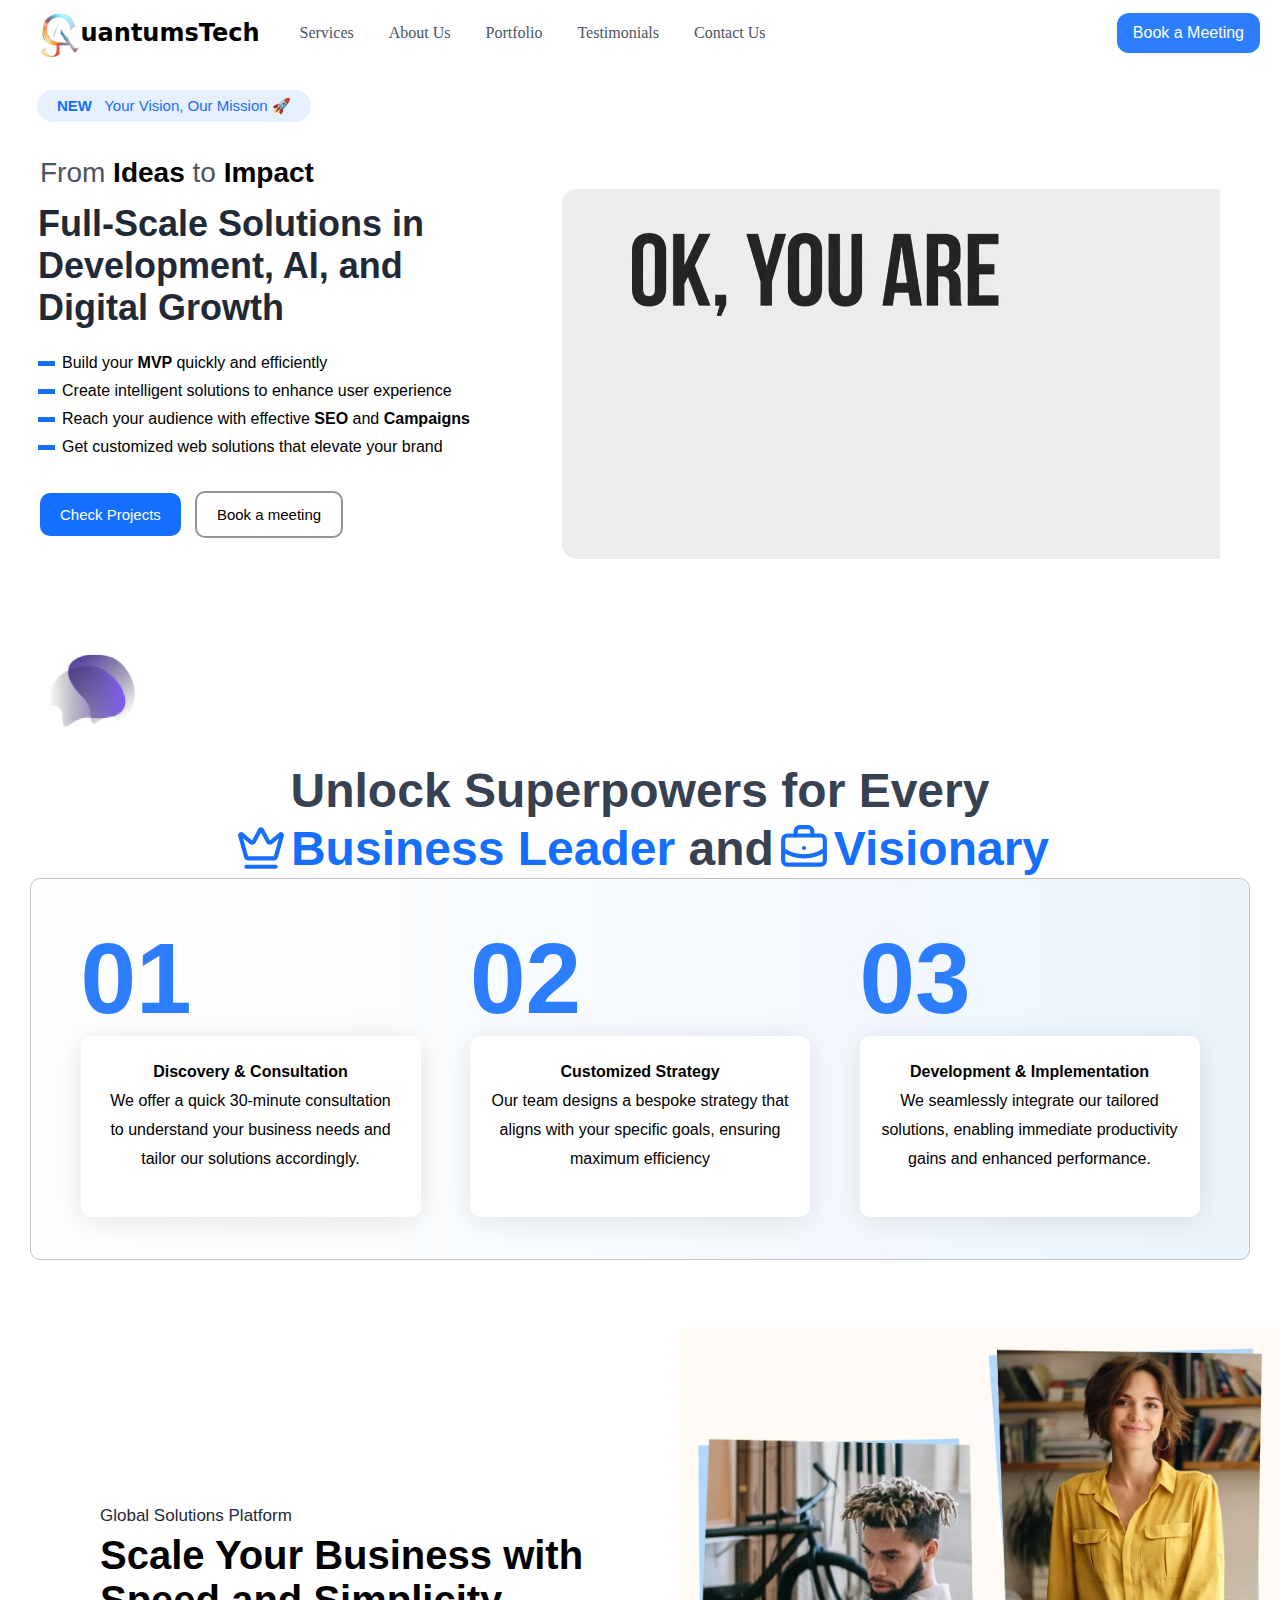
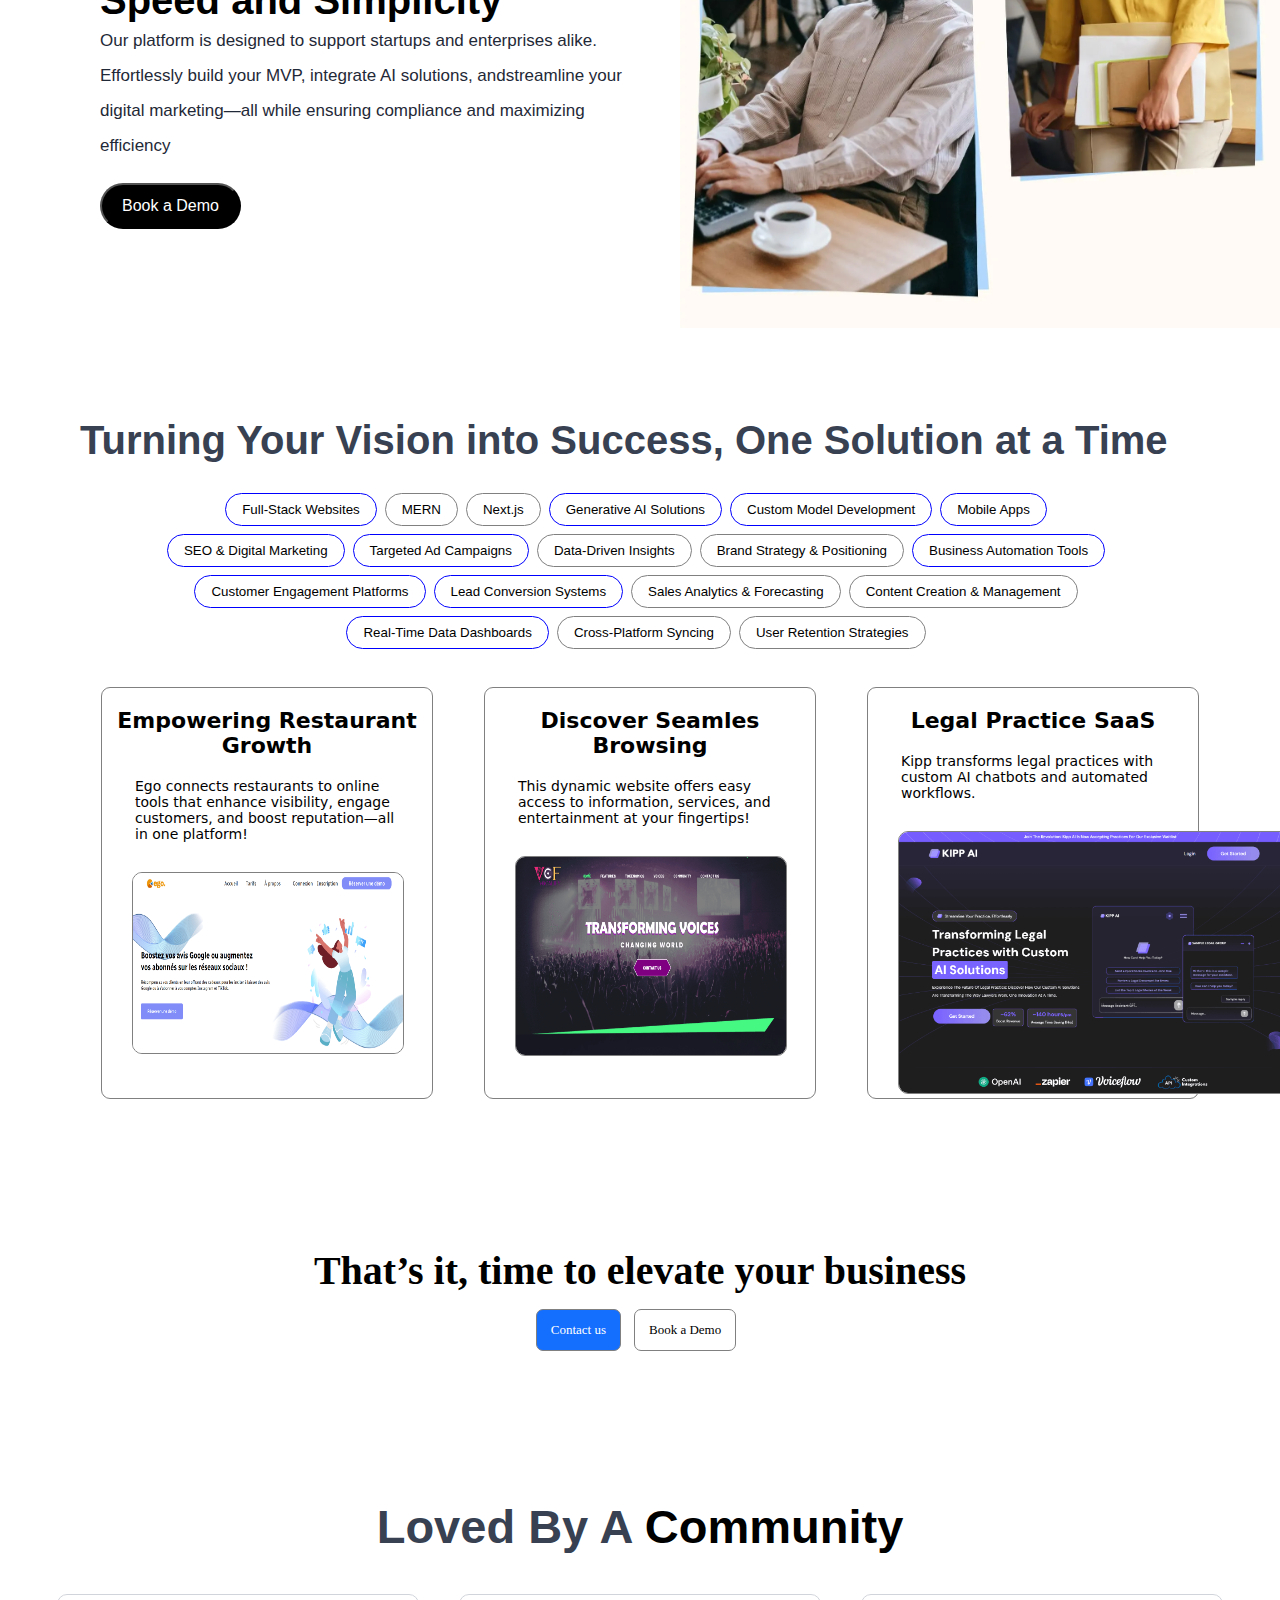
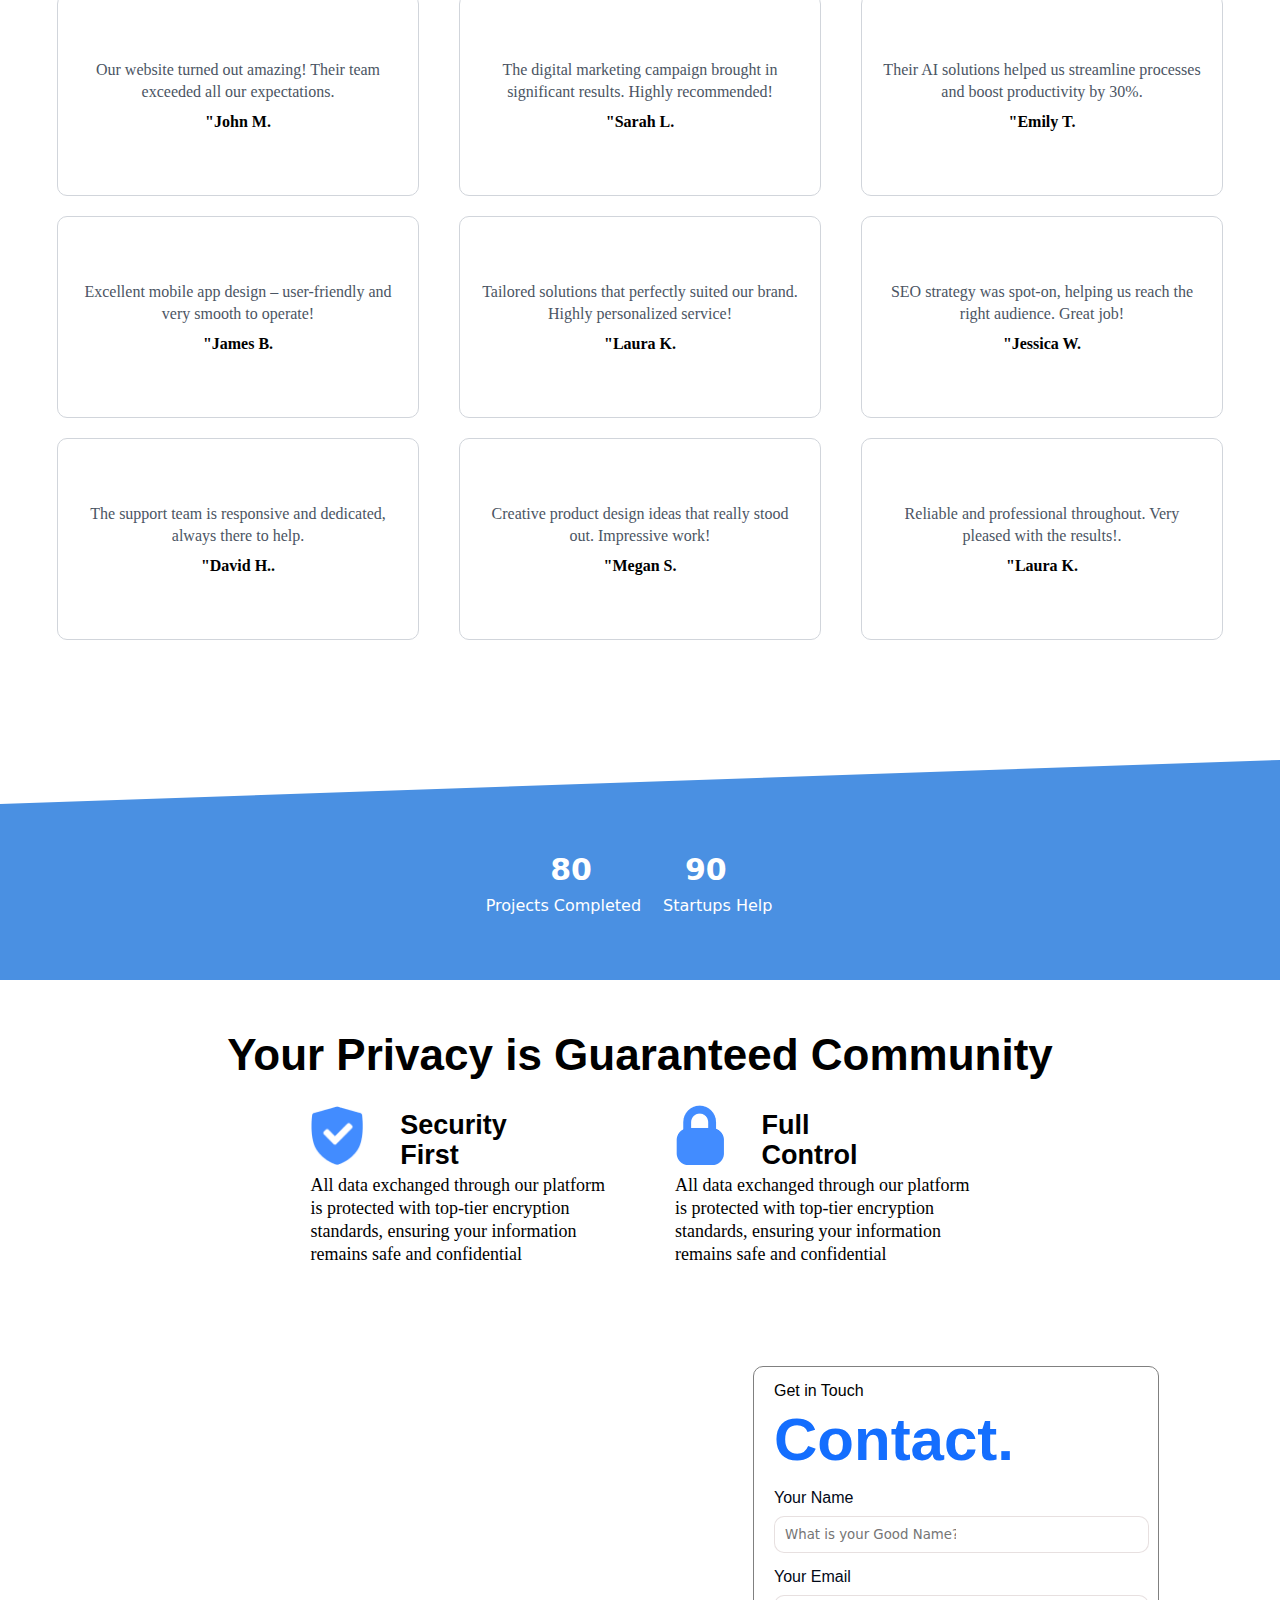
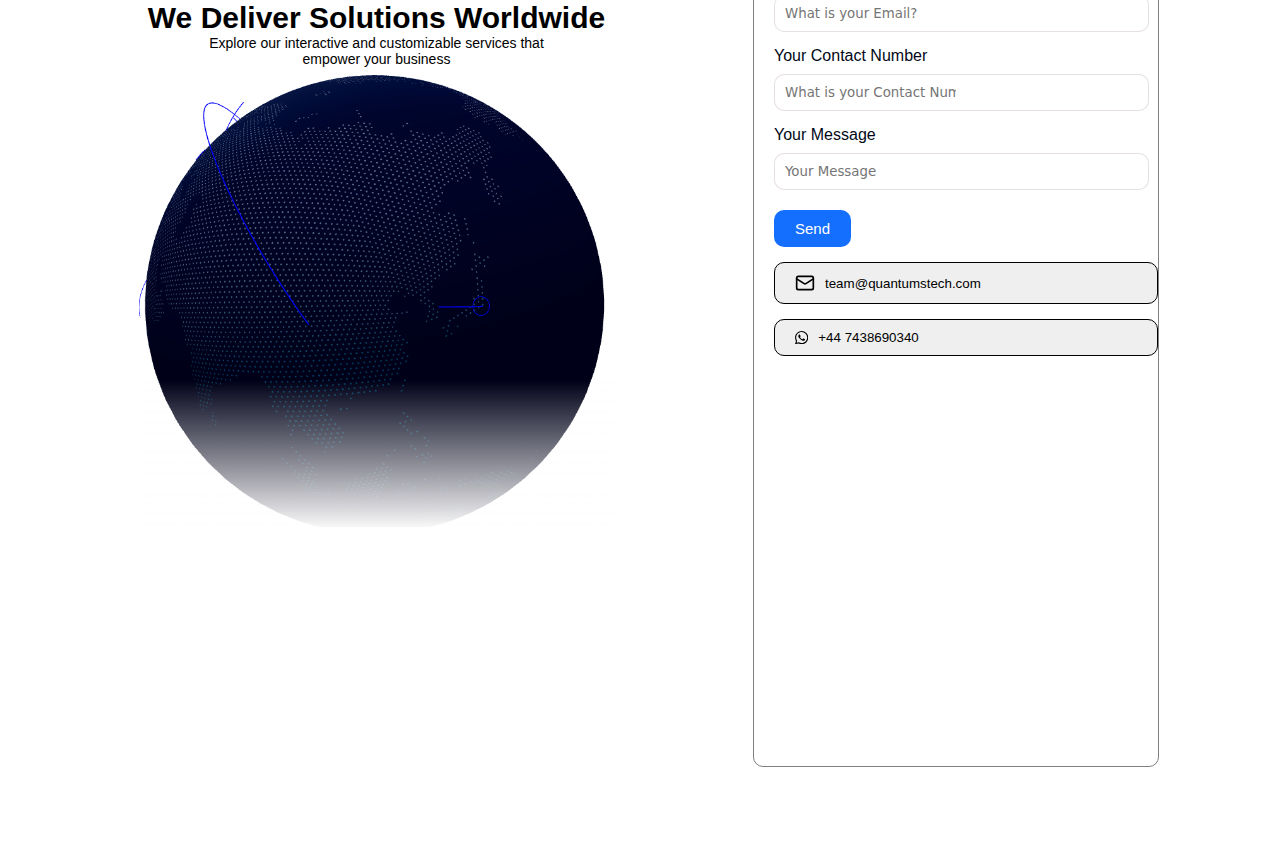
<file: index.html>
<!DOCTYPE html>
<html lang="en">

<head>
  <meta charset="UTF-8">
  <meta name="viewport" content="width=device-width, initial-scale=1.0">
  <title>Quantum stack</title>
  <link rel="stylesheet" href="https://cdnjs.cloudflare.com/ajax/libs/font-awesome/6.7.2/css/all.min.css"
    integrity="sha512-Evv84Mr4kqVGRNSgIGL/F/aIDqQb7xQ2vcrdIwxfjThSH8CSR7PBEakCr51Ck+w+/U6swU2Im1vVX0SVk9ABhg=="
    crossorigin="anonymous" referrerpolicy="no-referrer" />
  <link rel="stylesheet" href="quantum.css">
</head>

<body>
  <navbar>
    <div class="main-navbar">
      <div class="main-left">
        <div class="navleft">
          <img class="imgquantum" src="image.png" />
          <span class="quantumword">uantumsTech</span>
        </div>

        <div class="navleft2">
          <p>Services</p>
          <p>About Us</p>
          <p>Portfolio</p>
          <p>Testimonials</p>
          <p>Contact Us</p>
        </div>
      </div>
      

      <div class="navright">
        <button>Book a Meeting</button>
      </div>
    </div>
  </navbar>

  <div class="mission">
    <button><span class="NEW">NEW </span> Your Vision, Our Mission 🚀 </button>
  </div>
  <div class="body">
    <div class="idea">
      <p> From <span>Ideas</span> to <span>Impact</span></p>
    </div>
    <div class="body-parent">
      <div class="left-main">
        <div class="full-scale">
          <p>Full-Scale Solutions in <br> Development, AI, and
            <br>Digital Growth
          </p>
        </div>

        <div class="detail">
          <div class="parent1 parent">
            <div class="box"></div>
            <p>Build your <b>MVP </b>quickly and efficiently</p>
          </div>
          <div class="parent2 parent">
            <div class="box"></div>
            <p>Create intelligent solutions to enhance user experience</p>
          </div>
          <div class="parent3 parent">
            <div class="box"></div>
            <p>Reach your audience with effective <b>SEO</b> and <B>Campaigns</B></p>
          </div>
          <div class="parent4 parent">
            <div class="box"></div>
            <p>Get customized web solutions that elevate your brand</p>
          </div>
        </div>

        <div class="checkprojects">
          <button class="check"> Check Projects</button>
          <button class="book">Book a meeting</button>
        </div>
      </div>
      <div class="right-main">
        <div class="video">
          <video class="vido" width="100%" autoplay loop muted>
            <source src="Digital+Marketing+Services+-+Promo+Video+(online-video-cutter.com).mp4" type="video/mp4">
          </video>
        </div>


      </div>
    </div>
    <img class="im" src="brai.png" alt="pix">


    <div class="mainn">

      <div class="unlock">
        <p>Unlock Superpowers for Every</p>
      </div>
      <div class="svg">
        <svg xmlns="http://www.w3.org/2000/svg" width="50" height="50" viewBox="0 0 24 24" fill="none"
          stroke="currentColor" stroke-width="2" stroke-linecap="round" stroke-linejoin="round"
          class="lucide lucide-crown inline text-[100px] mr-0">
          <path
            d="M11.562 3.266a.5.5 0 0 1 .876 0L15.39 8.87a1 1 0 0 0 1.516.294L21.183 5.5a.5.5 0 0 1 .798.519l-2.834 10.246a1 1 0 0 1-.956.734H5.81a1 1 0 0 1-.957-.734L2.02 6.02a.5.5 0 0 1 .798-.519l4.276 3.664a1 1 0 0 0 1.516-.294z">
          </path>
          <path d="M5 21h14"></path>
        </svg>
        <p> <span class="business">Business Leader</span> <span class="unloc">and</span></p>

        <svg xmlns="http://www.w3.org/2000/svg" width="50" height="50" viewBox="0 0 24 24" fill="none"
          stroke="currentColor" stroke-width="2" stroke-linecap="round" stroke-linejoin="round"
          class="lucide lucide-briefcase-business text-3xl inline">
          <path d="M12 12h.01"></path>
          <path d="M16 6V4a2 2 0 0 0-2-2h-4a2 2 0 0 0-2 2v2"></path>
          <path d="M22 13a18.15 18.15 0 0 1-20 0"></path>
          <rect width="20" height="14" x="2" y="6" rx="2"></rect>
        </svg>
        <p> <span class="business">Visionary</span></p>


      </div>
    </div>
    <div class="onetwothree">
      <div class="one">
        <h1>01</h1>
        <div class="same">
          <p><b>Discovery & Consultation</b><br>
            We offer a quick 30-minute consultation<br> to understand your business needs and<br> tailor our solutions
            accordingly.</p>
        </div>
      </div>
      <div class="two">
        <h1>02</h1>
        <div class="same">
          <p><b> Customized Strategy </b></br>
            Our team designs a bespoke strategy that aligns with your specific goals, ensuring maximum efficiency</p>
        </div>
      </div>

      <div class="three">
        <h1>03</h1>
        <div class="same">
          <p><b> Development & Implementation</b><br>
            We seamlessly integrate our tailored solutions, enabling immediate productivity gains and enhanced
            performance.
        </div>
        </p>
      </div>
    </div>
    <br>
    <div class="global-dad">
      <div class="global-solutions">
        <p class="global">Global Solutions Platform</p>

        <h3>Scale Your Business with<br> Speed and Simplicity</h3>
        <p class="par">
          Our platform is designed to support startups and enterprises alike. Effortlessly build your MVP, integrate AI
          solutions, andstreamline your digital marketing—all while ensuring compliance and maximizing efficiency</p>
        <button>Book a Demo</button>
      </div>
      <img class=aunty src="aunty.webp" alt="fvcdxz">
    </div>
    <h1 class="turning">Turning Your Vision into Success, One Solution at a Time</h1>
    <div class="buttons">
      <div class="button1">
        <button class="bluee">Full-Stack Websites</button>
        <button>MERN</button>
        <button>Next.js</button>
        <button class="bluee">Generative AI Solutions</button>
        <button class="bluee">Custom Model Development</button>
        <button class="bluee">Mobile Apps</button>
      </div>

      <div class="button2">

        <button class="bluee">SEO & Digital Marketing</button>
        <button class="bluee">Targeted Ad Campaigns</button>
        <button>Data-Driven Insights</button>
        <button>Brand Strategy & Positioning</button>
        <button class="bluee">Business Automation Tools</button>
      </div>
      <div class="button3">
        <button class="bluee">Customer Engagement Platforms
        </button>
        <button class="bluee">Lead Conversion Systems</button>
        <button>Sales Analytics & Forecasting</button>
        <button>Content Creation & Management</button>
      </div>
      <div class="button4">
        <button class="bluee">Real-Time Data Dashboards</button>
        <button>Cross-Platform Syncing</button>
        <button>User Retention Strategies</button>
      </div>
    </div>





    <div class="button-below">
      <div class="div1 boxx boxx1">
        <h3>Empowering Restaurant<br> Growth</h3>
        <p> Ego connects restaurants to online tools
          that enhance visibility, engage customers,
          and boost reputation—all in one platform!</p>
        <img src="egoApp.png" alt="no">

      </div>

      <!-- box2 -->
      <div class="div1 boxx boxx2">
        <h3>Discover Seamles<br> Browsing</h3>
        <p> This dynamic website offers easy access to
          information, services, and entertainment at
          your fingertips!</p>
        <img src="transforming.png" alt="no">

      </div>
      <div class="div1 boxx boxx3">
        <h3>Legal Practice SaaS</h3>
        <p>Kipp transforms legal practices with
          custom AI chatbots and automated
          workflows.</p>
        <img src="kipp.png" alt="no">

      </div>

    </div>
    <div class="that">
      <h1>That’s it, time to elevate your business</h1>
      <div class="div">
        <button class="contact">Contact us</button>
        <button>Book a Demo</button>

      </div>
    </div>
    <div class="love">
      <h1>Loved By A <span>Community</span></h1>
    </div>


    <div class="boox">
      <div class="john j">
        <p>Our website turned out amazing! Their team exceeded all our expectations.</p>
        <b>"John M.</b>
      </div>
      <div class="john j">
        <p>The digital marketing campaign brought in significant results. Highly recommended!</p>
        <b>"Sarah L.</b>
      </div>
      <div class="john j">
        <p>Their AI solutions helped us streamline processes and boost productivity by 30%.</p>
        <b>"Emily T.</b>
      </div>



      <div class="john j">
        <p>Excellent mobile app design – user-friendly and very smooth to operate!</p>
        <b>"James B.</b>
      </div>
      <div class="john j">
        <p>Tailored solutions that perfectly suited our brand. Highly personalized service!</p>
        <b>"Laura K.</b>
      </div>
      <div class="john j">
        <p>SEO strategy was spot-on, helping us reach the right audience. Great job!</p>
        <b>"Jessica W.</b>
      </div>


      <div class="john j">
        <p>The support team is responsive and dedicated, always there to help.</p>
        <b>"David H..</b>
      </div>
      <div class="john j">
        <p>Creative product design ideas that really stood out. Impressive work!</p>
        <b>"Megan S.</b>
      </div>
      <div class="john j">
        <p>Reliable and professional throughout. Very pleased with the results!.</p>
        <b>"Laura K.</b>
      </div>
    </div>
    <div class="dib">
      <div class="blue-portion">
        <h2>80</h2>
        <h2>90</h2>
      </div>
      <div class="blue2">
        <p>Projects Completed</p>
        <p>Startups Help</p>
      </div>
    </div>

    <h1 class="privacy">Your Privacy is Guaranteed Community</h1>

    <div class="lock-parent">
    <div class="secp">
    <div class="security">
      <img src="security.png" alt="nothing">
      <p>Security<br> First</p>
       </div>
      <p>All data exchanged through our platform<br>
        is protected with top-tier encryption<br>
        standards, ensuring your information<br>
        remains safe and confidential</p>
   </div>
   <div class="lock">
    <div class="security">
      <img src="lock.png" alt="nothing">
      <p>Full<br>Control</p>
       </div>
      <p>All data exchanged through our platform<br>
is protected with top-tier encryption<br>
standards, ensuring your information<br>
remains safe and confidential</p>
</div>
</div>

<div class="last-div">
  <div class="last-left">
    <h2>We Deliver Solutions Worldwide</h2>
   <p> Explore our interactive and customizable services that<br> empower your business</p>
   <img src="earth.png" alt="hgvfdc">
  </div>
  <div class="last-right">
    <p>Get in Touch</p>
    <h4>Contact.</h4>
   
<div class="form">
    <form>
      <p>Your Name</p>
      <input class="bottom-fields" type="text" placeholder="What is your Good Name?"/>
      
      </form>

    <form>
       <p>Your Email</p>
      <input class="bottom-fields" type="text" placeholder="What is your Email?"/>
     
      </form>

    <form>
      <p>Your Contact Number</p>
      <input class="bottom-fields" type="text" placeholder="What is your Contact Number?"/>
      
      </form>

    <form>
      <p>Your Message</p>
      <input class="bottom-fields" type="text" placeholder="Your Message"/>
    </form>
    </div>
    <div class="button-div">

<button class="send">Send</button>

<button class="last-button"> <svg xmlns="http://www.w3.org/2000/svg" width="20" height="20" viewBox="0 0 24 24" fill="none" stroke="currentColor" stroke-width="2" stroke-linecap="round" stroke-linejoin="round" class="lucide lucide-mail mr-2"><rect width="20" height="16" x="2" y="4" rx="2"></rect><path d="m22 7-8.97 5.7a1.94 1.94 0 0 1-2.06 0L2 7"></path></svg> team@quantumstech.com </button>
<button class="last-button"><svg stroke="currentColor" fill="currentColor" stroke-width="0" viewBox="0 0 16 16" height="1em" width="1em" xmlns="http://www.w3.org/2000/svg"><path d="M13.601 2.326A7.854 7.854 0 0 0 7.994 0C3.627 0 .068 3.558.064 7.926c0 1.399.366 2.76 1.057 3.965L0 16l4.204-1.102a7.933 7.933 0 0 0 3.79.965h.004c4.368 0 7.926-3.558 7.93-7.93A7.898 7.898 0 0 0 13.6 2.326zM7.994 14.521a6.573 6.573 0 0 1-3.356-.92l-.24-.144-2.494.654.666-2.433-.156-.251a6.56 6.56 0 0 1-1.007-3.505c0-3.626 2.957-6.584 6.591-6.584a6.56 6.56 0 0 1 4.66 1.931 6.557 6.557 0 0 1 1.928 4.66c-.004 3.639-2.961 6.592-6.592 6.592zm3.615-4.934c-.197-.099-1.17-.578-1.353-.646-.182-.065-.315-.099-.445.099-.133.197-.513.646-.627.775-.114.133-.232.148-.43.05-.197-.1-.836-.308-1.592-.985-.59-.525-.985-1.175-1.103-1.372-.114-.198-.011-.304.088-.403.087-.088.197-.232.296-.346.1-.114.133-.198.198-.33.065-.134.034-.248-.015-.347-.05-.099-.445-1.076-.612-1.47-.16-.389-.323-.335-.445-.34-.114-.007-.247-.007-.38-.007a.729.729 0 0 0-.529.247c-.182.198-.691.677-.691 1.654 0 .977.71 1.916.81 2.049.098.133 1.394 2.132 3.383 2.992.47.205.84.326 1.129.418.475.152.904.129 1.246.08.38-.058 1.171-.48 1.338-.943.164-.464.164-.86.114-.943-.049-.084-.182-.133-.38-.232z"></path></svg></path> +44 7438690340 </button>

  </div>

</div>
   

</body>

</html>
</file>
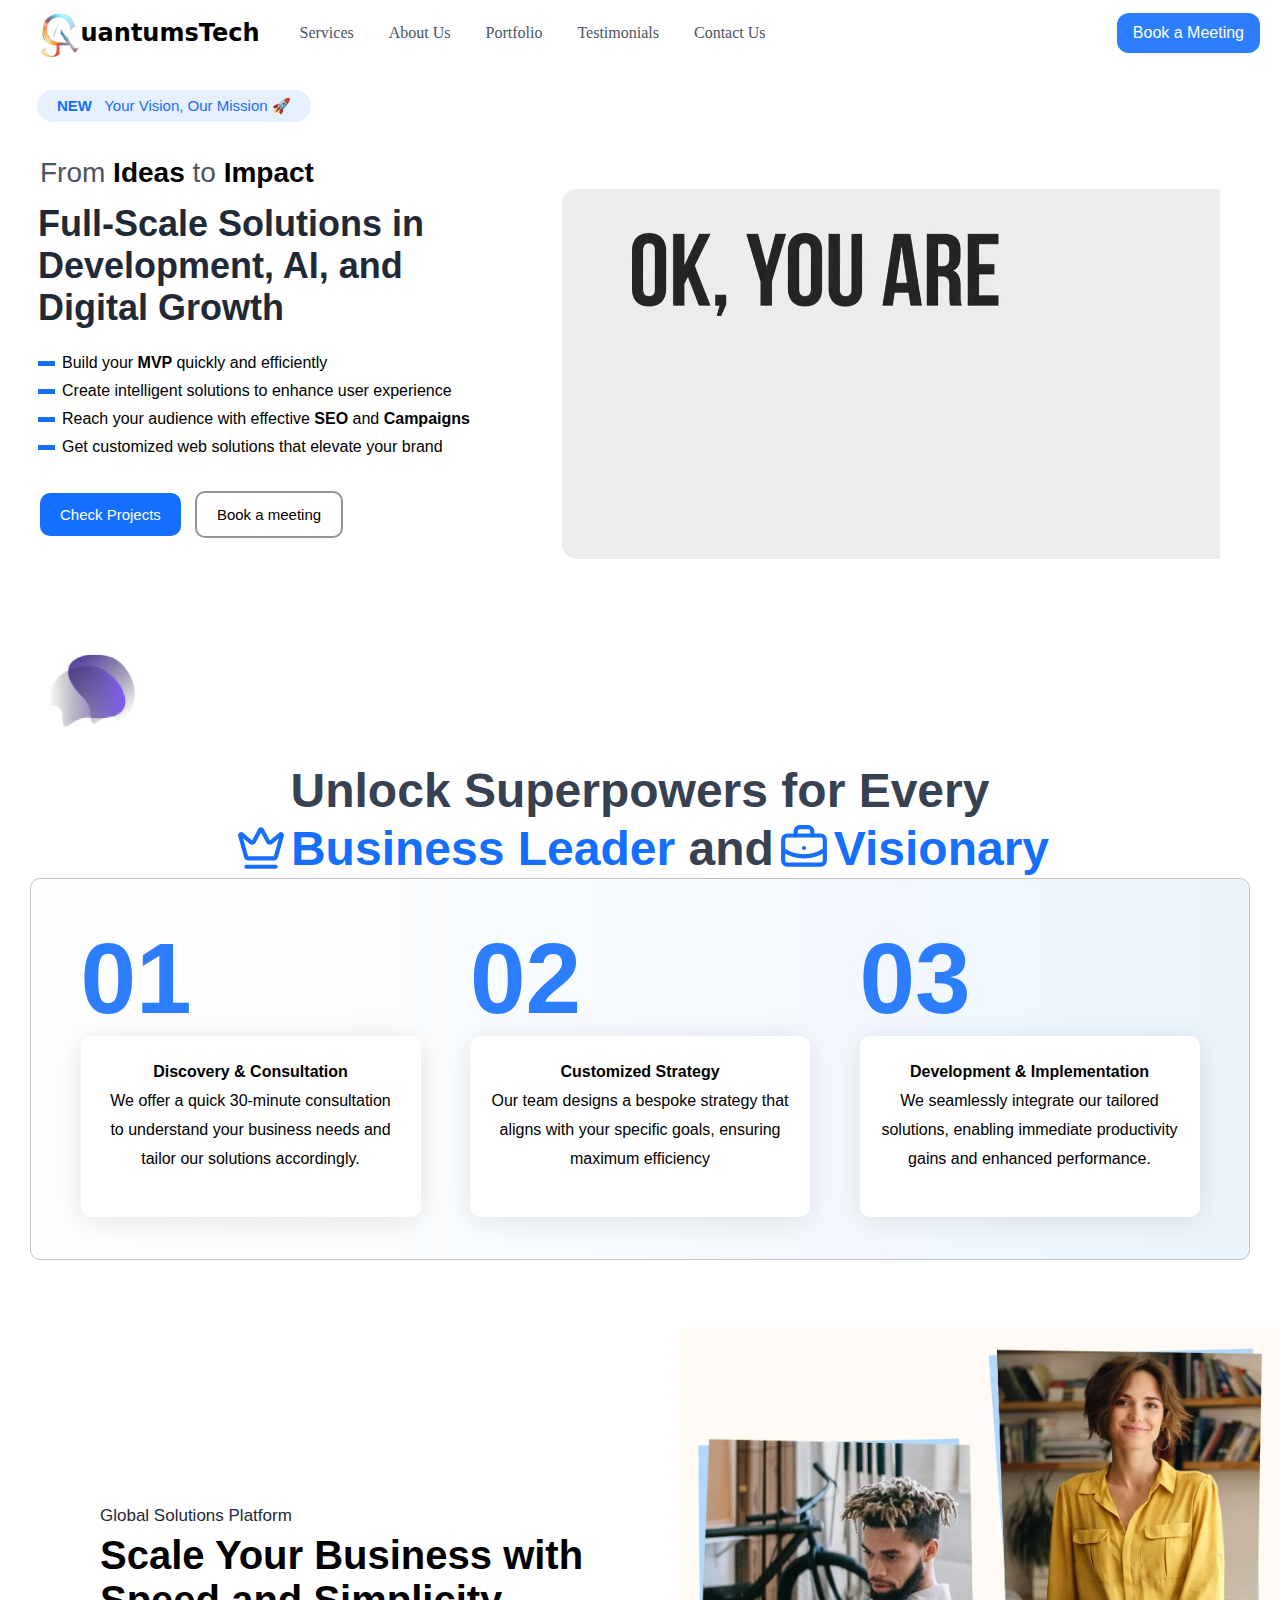
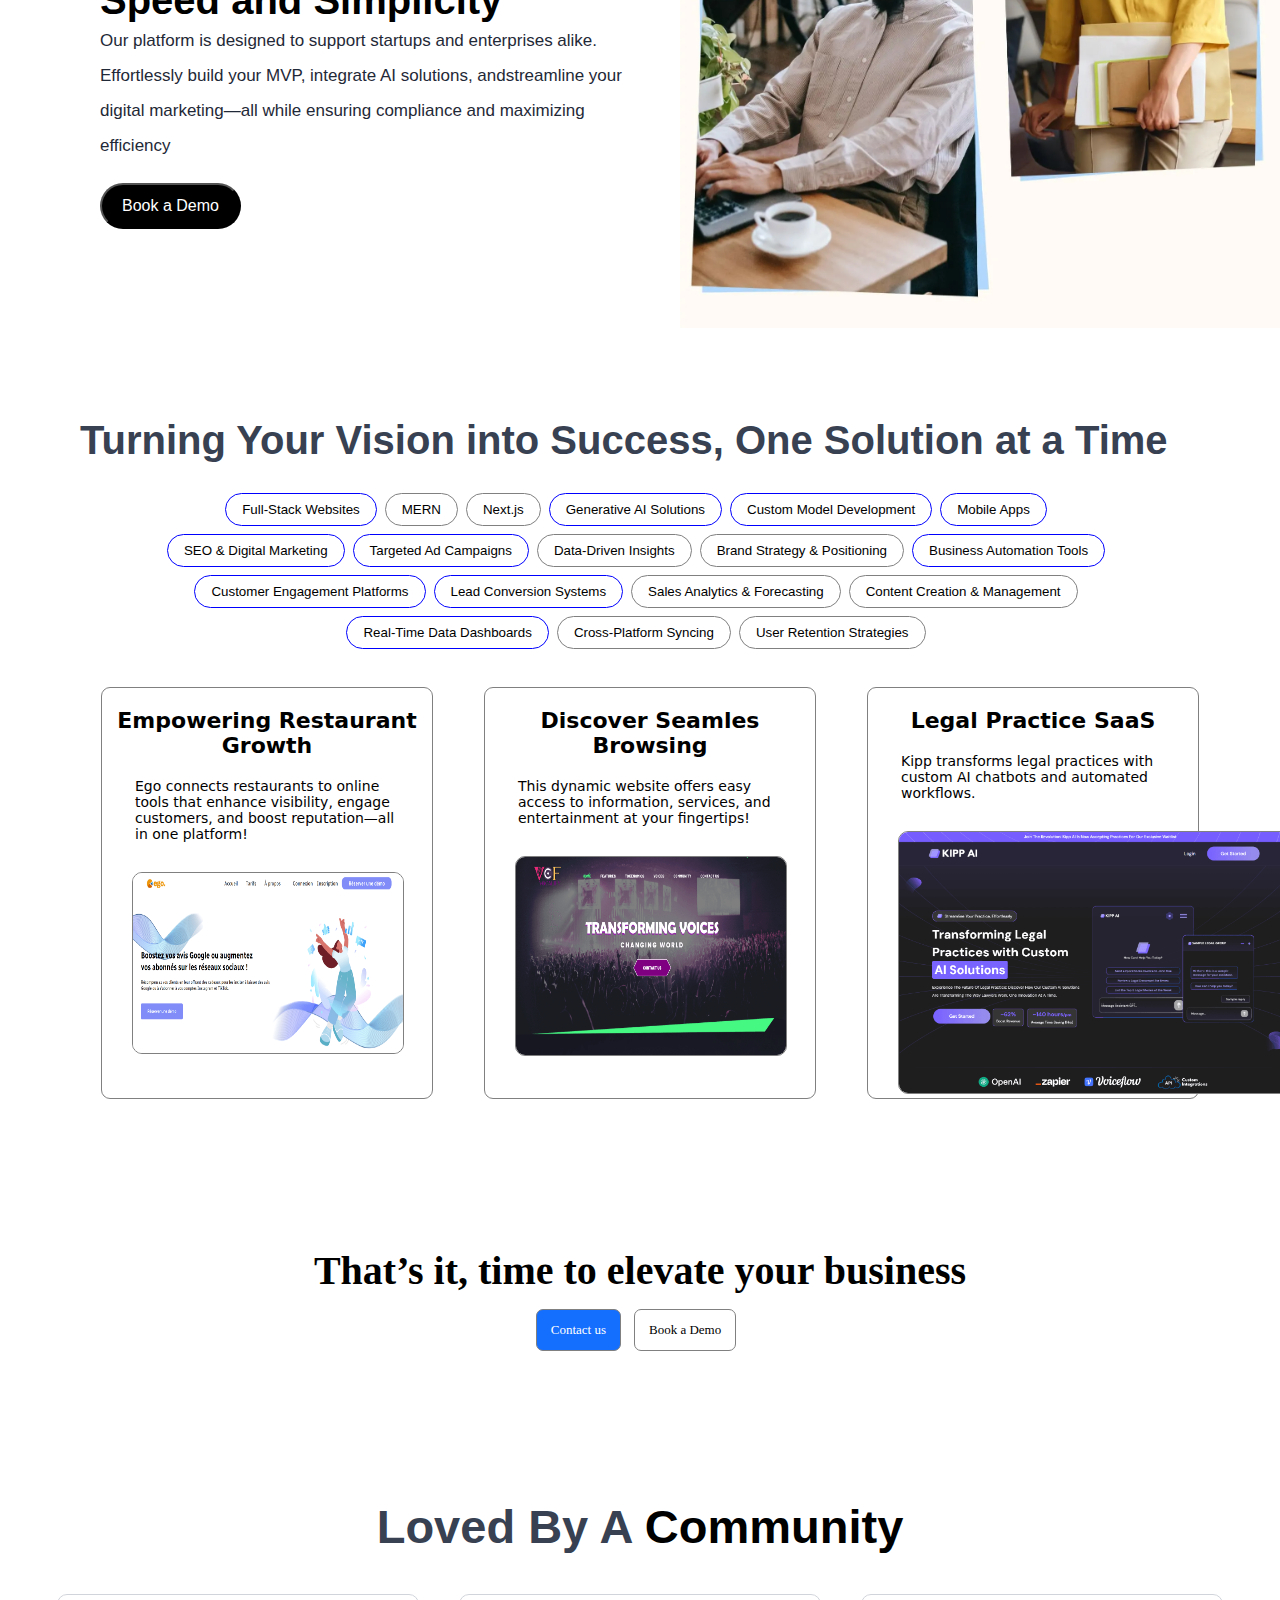
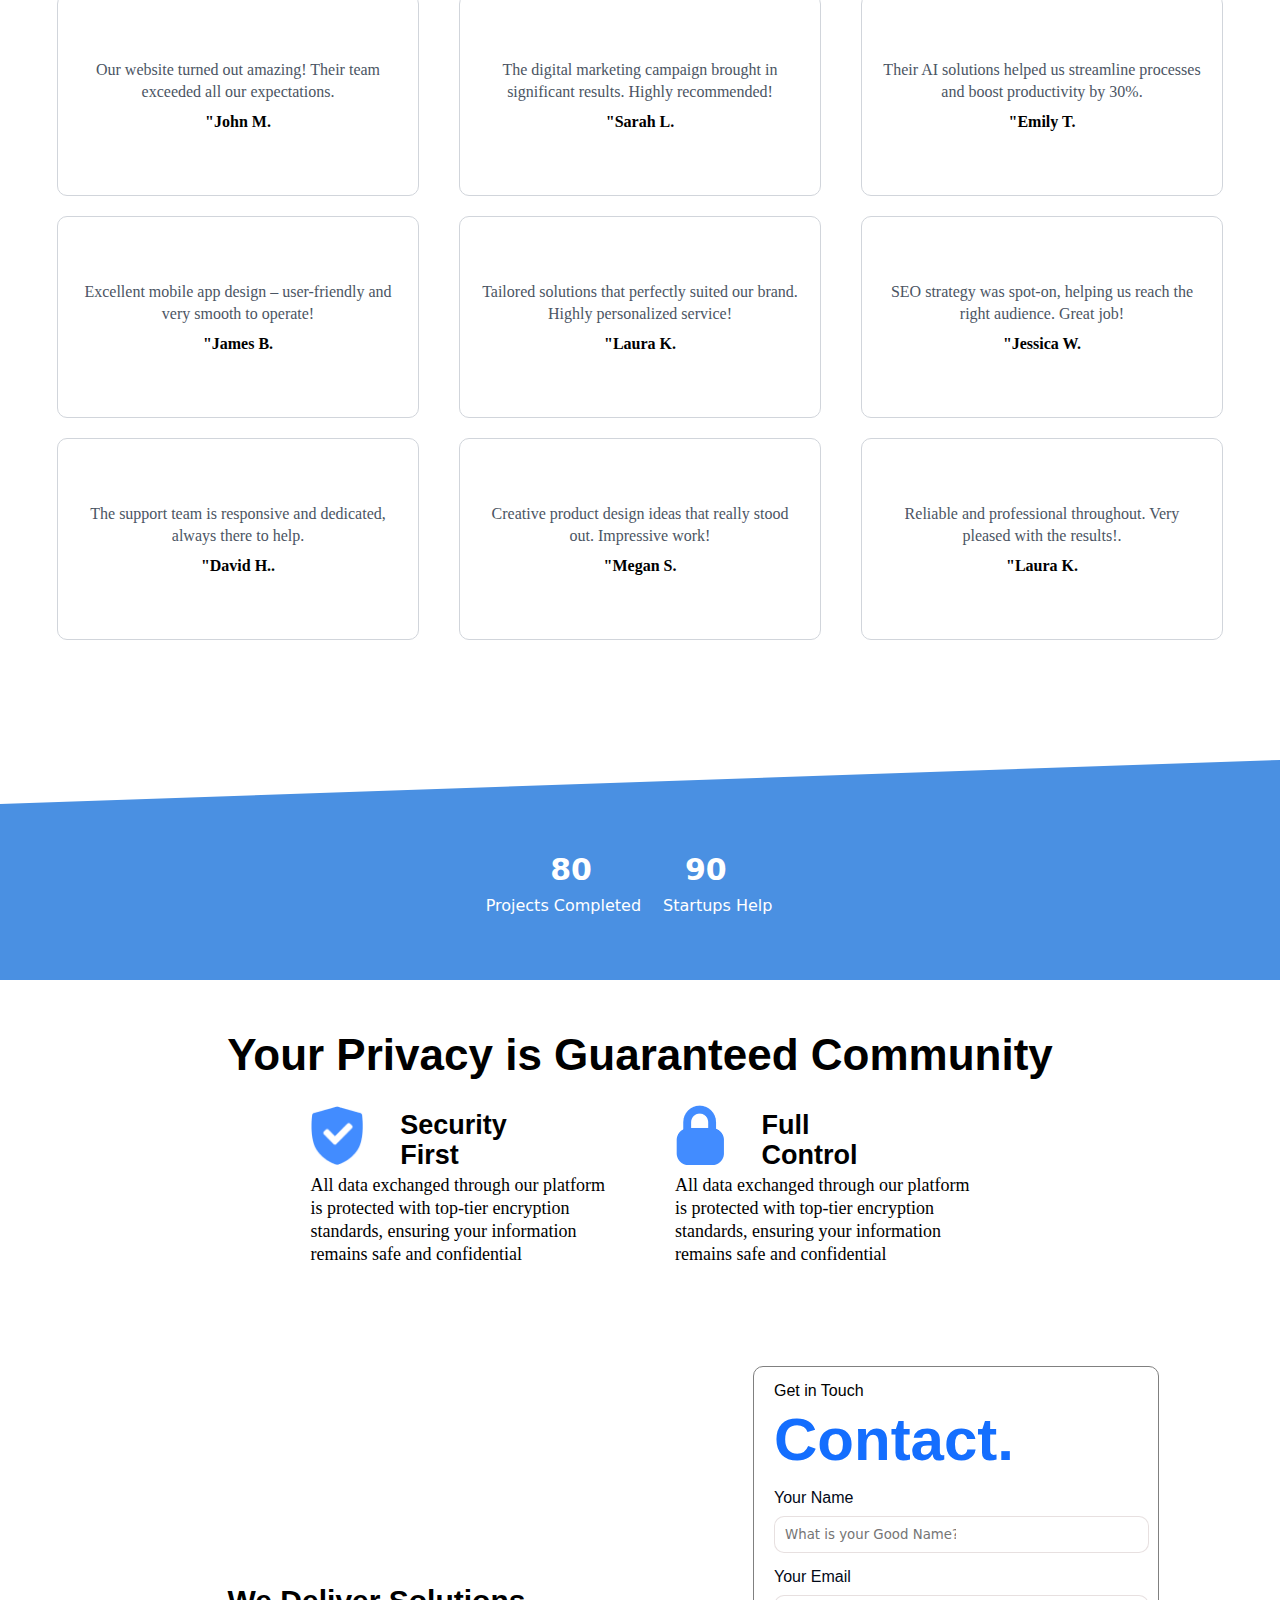
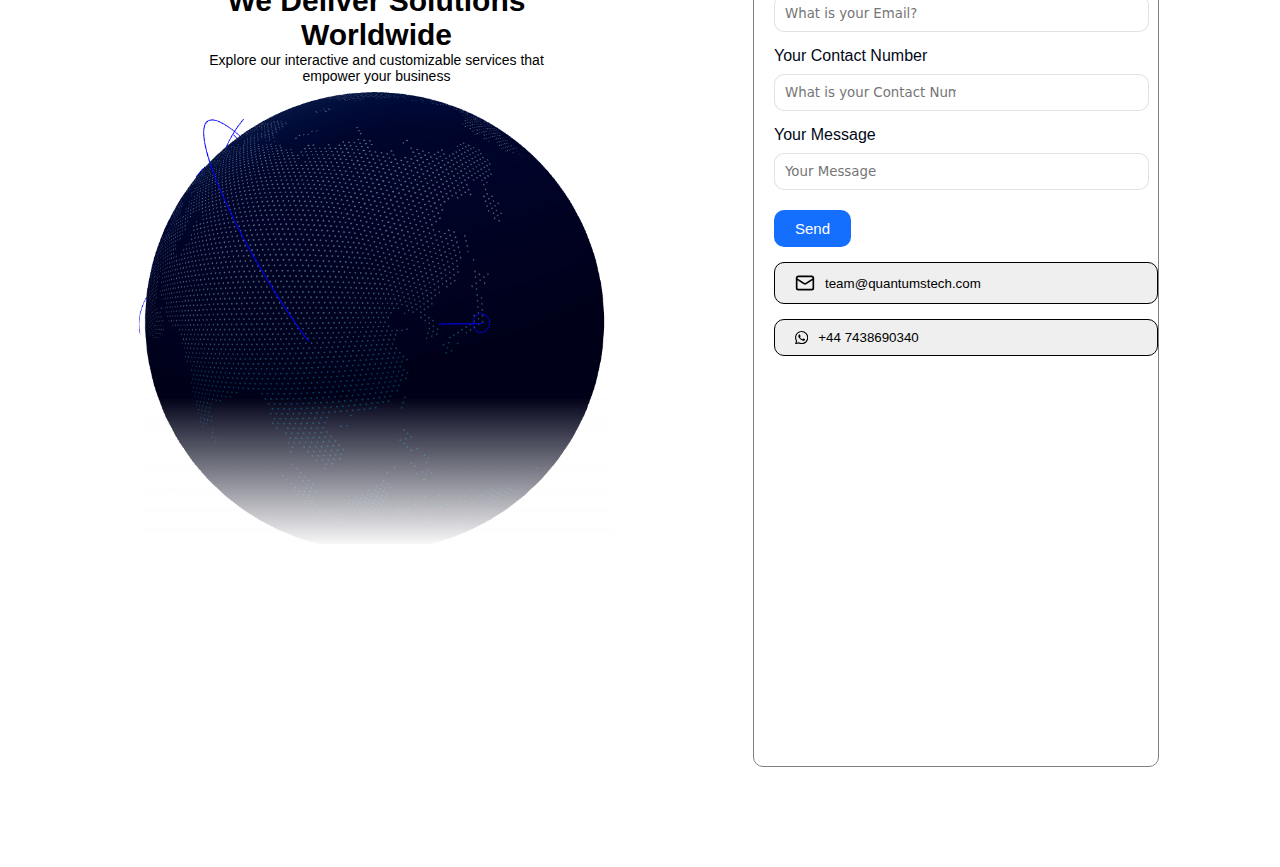
<file: quantum.html>
<!DOCTYPE html>
<html lang="en">

<head>
  <meta charset="UTF-8">
  <meta name="viewport" content="width=device-width, initial-scale=1.0">
  <title>Quantum stack</title>
  <link rel="stylesheet" href="https://cdnjs.cloudflare.com/ajax/libs/font-awesome/6.7.2/css/all.min.css"
    integrity="sha512-Evv84Mr4kqVGRNSgIGL/F/aIDqQb7xQ2vcrdIwxfjThSH8CSR7PBEakCr51Ck+w+/U6swU2Im1vVX0SVk9ABhg=="
    crossorigin="anonymous" referrerpolicy="no-referrer" />
  <link rel="stylesheet" href="quantum.css">
</head>

<body>
  <navbar>
    <div class="main-navbar">
      <div class="main-left">
        <div class="navleft">
          <img class="imgquantum" src="image.png" />
          <span class="quantumword">uantumsTech</span>
        </div>

        <div class="navleft2">
          <p>Services</p>
          <p>About Us</p>
          <p>Portfolio</p>
          <p>Testimonials</p>
          <p>Contact Us</p>
        </div>
      </div>
      

      <div class="navright">
        <button>Book a Meeting</button>
      </div>
    </div>
  </navbar>

  <div class="mission">
    <button><span class="NEW">NEW </span> Your Vision, Our Mission 🚀 </button>
  </div>
  <div class="body">
    <div class="idea">
      <p> From <span>Ideas</span> to <span>Impact</span></p>
    </div>
    <div class="body-parent">
      <div class="left-main">
        <div class="full-scale">
          <p>Full-Scale Solutions in <br> Development, AI, and
            <br>Digital Growth
          </p>
        </div>

        <div class="detail">
          <div class="parent1 parent">
            <div class="box"></div>
            <p>Build your <b>MVP </b>quickly and efficiently</p>
          </div>
          <div class="parent2 parent">
            <div class="box"></div>
            <p>Create intelligent solutions to enhance user experience</p>
          </div>
          <div class="parent3 parent">
            <div class="box"></div>
            <p>Reach your audience with effective <b>SEO</b> and <B>Campaigns</B></p>
          </div>
          <div class="parent4 parent">
            <div class="box"></div>
            <p>Get customized web solutions that elevate your brand</p>
          </div>
        </div>

        <div class="checkprojects">
          <button class="check"> Check Projects</button>
          <button class="book">Book a meeting</button>
        </div>
      </div>
      <div class="right-main">
        <div class="video">
          <video class="vido" width="100%" autoplay loop muted>
            <source src="Digital+Marketing+Services+-+Promo+Video+(online-video-cutter.com).mp4" type="video/mp4">
          </video>
        </div>


      </div>
    </div>
    <img class="im" src="brai.png" alt="pix">


    <div class="mainn">

      <div class="unlock">
        <p>Unlock Superpowers for Every</p>
      </div>
      <div class="svg">
        <svg xmlns="http://www.w3.org/2000/svg" width="50" height="50" viewBox="0 0 24 24" fill="none"
          stroke="currentColor" stroke-width="2" stroke-linecap="round" stroke-linejoin="round"
          class="lucide lucide-crown inline text-[100px] mr-0">
          <path
            d="M11.562 3.266a.5.5 0 0 1 .876 0L15.39 8.87a1 1 0 0 0 1.516.294L21.183 5.5a.5.5 0 0 1 .798.519l-2.834 10.246a1 1 0 0 1-.956.734H5.81a1 1 0 0 1-.957-.734L2.02 6.02a.5.5 0 0 1 .798-.519l4.276 3.664a1 1 0 0 0 1.516-.294z">
          </path>
          <path d="M5 21h14"></path>
        </svg>
        <p> <span class="business">Business Leader</span> <span class="unloc">and</span></p>

        <svg xmlns="http://www.w3.org/2000/svg" width="50" height="50" viewBox="0 0 24 24" fill="none"
          stroke="currentColor" stroke-width="2" stroke-linecap="round" stroke-linejoin="round"
          class="lucide lucide-briefcase-business text-3xl inline">
          <path d="M12 12h.01"></path>
          <path d="M16 6V4a2 2 0 0 0-2-2h-4a2 2 0 0 0-2 2v2"></path>
          <path d="M22 13a18.15 18.15 0 0 1-20 0"></path>
          <rect width="20" height="14" x="2" y="6" rx="2"></rect>
        </svg>
        <p> <span class="business">Visionary</span></p>


      </div>
    </div>
    <div class="onetwothree">
      <div class="one">
        <h1>01</h1>
        <div class="same">
          <p><b>Discovery & Consultation</b><br>
            We offer a quick 30-minute consultation<br> to understand your business needs and<br> tailor our solutions
            accordingly.</p>
        </div>
      </div>
      <div class="two">
        <h1>02</h1>
        <div class="same">
          <p><b> Customized Strategy </b></br>
            Our team designs a bespoke strategy that aligns with your specific goals, ensuring maximum efficiency</p>
        </div>
      </div>

      <div class="three">
        <h1>03</h1>
        <div class="same">
          <p><b> Development & Implementation</b><br>
            We seamlessly integrate our tailored solutions, enabling immediate productivity gains and enhanced
            performance.
        </div>
        </p>
      </div>
    </div>
    <br>
    <div class="global-dad">
      <div class="global-solutions">
        <p class="global">Global Solutions Platform</p>

        <h3>Scale Your Business with<br> Speed and Simplicity</h3>
        <p class="par">
          Our platform is designed to support startups and enterprises alike. Effortlessly build your MVP, integrate AI
          solutions, andstreamline your digital marketing—all while ensuring compliance and maximizing efficiency</p>
        <button>Book a Demo</button>
      </div>
      <img class=aunty src="aunty.webp" alt="fvcdxz">
    </div>
    <h1 class="turning">Turning Your Vision into Success, One Solution at a Time</h1>
    <div class="buttons">
      <div class="button1">
        <button class="bluee">Full-Stack Websites</button>
        <button>MERN</button>
        <button>Next.js</button>
        <button class="bluee">Generative AI Solutions</button>
        <button class="bluee">Custom Model Development</button>
        <button class="bluee">Mobile Apps</button>
      </div>

      <div class="button2">

        <button class="bluee">SEO & Digital Marketing</button>
        <button class="bluee">Targeted Ad Campaigns</button>
        <button>Data-Driven Insights</button>
        <button>Brand Strategy & Positioning</button>
        <button class="bluee">Business Automation Tools</button>
      </div>
      <div class="button3">
        <button class="bluee">Customer Engagement Platforms
        </button>
        <button class="bluee">Lead Conversion Systems</button>
        <button>Sales Analytics & Forecasting</button>
        <button>Content Creation & Management</button>
      </div>
      <div class="button4">
        <button class="bluee">Real-Time Data Dashboards</button>
        <button>Cross-Platform Syncing</button>
        <button>User Retention Strategies</button>
      </div>
    </div>





    <div class="button-below">
      <div class="div1 boxx boxx1">
        <h3>Empowering Restaurant<br> Growth</h3>
        <p> Ego connects restaurants to online tools
          that enhance visibility, engage customers,
          and boost reputation—all in one platform!</p>
        <img src="egoApp.png" alt="no">

      </div>

      <!-- box2 -->
      <div class="div1 boxx boxx2">
        <h3>Discover Seamles<br> Browsing</h3>
        <p> This dynamic website offers easy access to
          information, services, and entertainment at
          your fingertips!</p>
        <img src="transforming.png" alt="no">

      </div>
      <div class="div1 boxx boxx3">
        <h3>Legal Practice SaaS</h3>
        <p>Kipp transforms legal practices with
          custom AI chatbots and automated
          workflows.</p>
        <img src="kipp.png" alt="no">

      </div>

    </div>
    <div class="that">
      <h1>That’s it, time to elevate your business</h1>
      <div class="div">
        <button class="contact">Contact us</button>
        <button>Book a Demo</button>

      </div>
    </div>
    <div class="love">
      <h1>Loved By A <span>Community</span></h1>
    </div>


    <div class="boox">
      <div class="john j">
        <p>Our website turned out amazing! Their team exceeded all our expectations.</p>
        <b>"John M.</b>
      </div>
      <div class="john j">
        <p>The digital marketing campaign brought in significant results. Highly recommended!</p>
        <b>"Sarah L.</b>
      </div>
      <div class="john j">
        <p>Their AI solutions helped us streamline processes and boost productivity by 30%.</p>
        <b>"Emily T.</b>
      </div>



      <div class="john j">
        <p>Excellent mobile app design – user-friendly and very smooth to operate!</p>
        <b>"James B.</b>
      </div>
      <div class="john j">
        <p>Tailored solutions that perfectly suited our brand. Highly personalized service!</p>
        <b>"Laura K.</b>
      </div>
      <div class="john j">
        <p>SEO strategy was spot-on, helping us reach the right audience. Great job!</p>
        <b>"Jessica W.</b>
      </div>


      <div class="john j">
        <p>The support team is responsive and dedicated, always there to help.</p>
        <b>"David H..</b>
      </div>
      <div class="john j">
        <p>Creative product design ideas that really stood out. Impressive work!</p>
        <b>"Megan S.</b>
      </div>
      <div class="john j">
        <p>Reliable and professional throughout. Very pleased with the results!.</p>
        <b>"Laura K.</b>
      </div>
    </div>
    <div class="dib">
      <div class="blue-portion">
        <h2>80</h2>
        <h2>90</h2>
      </div>
      <div class="blue2">
        <p>Projects Completed</p>
        <p>Startups Help</p>
      </div>
    </div>

    <h1 class="privacy">Your Privacy is Guaranteed Community</h1>

    <div class="lock-parent">
    <div class="secp">
    <div class="security">
      <img src="security.png" alt="nothing">
      <p>Security<br> First</p>
       </div>
      <p>All data exchanged through our platform<br>
        is protected with top-tier encryption<br>
        standards, ensuring your information<br>
        remains safe and confidential</p>
   </div>
   <div class="lock">
    <div class="security">
      <img src="lock.png" alt="nothing">
      <p>Full<br>Control</p>
       </div>
      <p>All data exchanged through our platform<br>
is protected with top-tier encryption<br>
standards, ensuring your information<br>
remains safe and confidential</p>
</div>
</div>

<div class="last-div">
  <div class="last-left">
    <h2>We Deliver Solutions<br> Worldwide</h2>
   <p> Explore our interactive and customizable services that<br> empower your business</p>
   <img src="earth.png" alt="hgvfdc">
  </div>
  <div class="last-right">
    <p>Get in Touch</p>
    <h4>Contact.</h4>
   
<div class="form">
    <form>
      <p>Your Name</p>
      <input class="bottom-fields" type="text" placeholder="What is your Good Name?"/>
      
      </form>

    <form>
       <p>Your Email</p>
      <input class="bottom-fields" type="text" placeholder="What is your Email?"/>
     
      </form>

    <form>
      <p>Your Contact Number</p>
      <input class="bottom-fields" type="text" placeholder="What is your Contact Number?"/>
      
      </form>

    <form>
      <p>Your Message</p>
      <input class="bottom-fields" type="text" placeholder="Your Message"/>
    </form>
    </div>
    <div class="button-div">

<button class="send">Send</button>

<button class="last-button"> <svg xmlns="http://www.w3.org/2000/svg" width="20" height="20" viewBox="0 0 24 24" fill="none" stroke="currentColor" stroke-width="2" stroke-linecap="round" stroke-linejoin="round" class="lucide lucide-mail mr-2"><rect width="20" height="16" x="2" y="4" rx="2"></rect><path d="m22 7-8.97 5.7a1.94 1.94 0 0 1-2.06 0L2 7"></path></svg> team@quantumstech.com </button>
<button class="last-button"><svg stroke="currentColor" fill="currentColor" stroke-width="0" viewBox="0 0 16 16" height="1em" width="1em" xmlns="http://www.w3.org/2000/svg"><path d="M13.601 2.326A7.854 7.854 0 0 0 7.994 0C3.627 0 .068 3.558.064 7.926c0 1.399.366 2.76 1.057 3.965L0 16l4.204-1.102a7.933 7.933 0 0 0 3.79.965h.004c4.368 0 7.926-3.558 7.93-7.93A7.898 7.898 0 0 0 13.6 2.326zM7.994 14.521a6.573 6.573 0 0 1-3.356-.92l-.24-.144-2.494.654.666-2.433-.156-.251a6.56 6.56 0 0 1-1.007-3.505c0-3.626 2.957-6.584 6.591-6.584a6.56 6.56 0 0 1 4.66 1.931 6.557 6.557 0 0 1 1.928 4.66c-.004 3.639-2.961 6.592-6.592 6.592zm3.615-4.934c-.197-.099-1.17-.578-1.353-.646-.182-.065-.315-.099-.445.099-.133.197-.513.646-.627.775-.114.133-.232.148-.43.05-.197-.1-.836-.308-1.592-.985-.59-.525-.985-1.175-1.103-1.372-.114-.198-.011-.304.088-.403.087-.088.197-.232.296-.346.1-.114.133-.198.198-.33.065-.134.034-.248-.015-.347-.05-.099-.445-1.076-.612-1.47-.16-.389-.323-.335-.445-.34-.114-.007-.247-.007-.38-.007a.729.729 0 0 0-.529.247c-.182.198-.691.677-.691 1.654 0 .977.71 1.916.81 2.049.098.133 1.394 2.132 3.383 2.992.47.205.84.326 1.129.418.475.152.904.129 1.246.08.38-.058 1.171-.48 1.338-.943.164-.464.164-.86.114-.943-.049-.084-.182-.133-.38-.232z"></path></svg></path> +44 7438690340 </button>

  </div>

</div>
   

</body>

</html>
</file>
<file: quantum.css>
* {
  margin: 0;
  padding: 0;
  border: border-box;
}

.main-navbar {
  width: 100%;
  display: flex;
  flex-direction: row;
  justify-content: space-between;
  margin-top: 5px;
}
.imgquantum {
  height: 50px;
  margin-left: 40px;
  margin-top: 5px;
}

.navleft {
  display: flex;
  align-items: center;
  margin-right: 40px;
}

.navleft2 {
  display: flex;
  align-items: center;
  gap: 35px;
  color: #4b5563;
  font-family: ui-sans-serif;
  opacity: 1;
}
.quantumword {
  font-size: 1.5rem;
  font-weight: 600;
  font-family: system-ui, -apple-system, BlinkMacSystemFont, "Segoe UI", Roboto,
    Oxygen, Ubuntu, Cantarell, "Open Sans", "Helvetica Neue", sans-serif;
  cursor: pointer;
}

.quantumword:hover {
  color: #146efe;
}
.navleft p {
  margin-top: 5px;
  cursor: pointer;
}

/* right navbar */
.navright {
  display: flex;
  align-items: center;
  display: flex;
  justify-content: space-between;
}
.main-left {
  display: flex;
  align-items: center;
}

.navright button {
  padding: 11px 16px;
  background-color: #2d7efe;
  color: white;
  border-radius: 12px;
  margin-right: 20px;
  border: 0px;
  font-size: 16px;
  cursor: pointer;
}
.navright button:hover {
  background-color: #6ca4fe;
}
.mission button {
  background-color: #e7f0ff;
  padding: 7px 20px;
  border-radius: 18px;
  border: 0px;
  color: #146efe;
  font-size: 15px;
}
.mission {
  margin-left: 37px;
  margin-top: 30px;
}

.NEW {
  margin-right: 8px;
  font-weight: 700;
}

/* for both tablet and mobile */
@media (max-width: 768px) {
  .navleft2 p {
    display: none;
  }
  .mission {
    margin-left: 7px;
  }
  .imgquantum {
    margin-left: 15px;
  }
  .quantumword {
    font-size: 25px;
  }
  .navright {
    display: flex;
  }
  .navright button {
    padding: 12px 13px;
    font-size: 16px;
  }
  .navleft {
    margin-right: 0px;
  }
}

/* for tablet */
@media only screen and (min-width: 441px) and (max-width: 768px) {
  .navleft2 p {
    display: block;
    font-size: 10px;
    margin-left: 10px;
    margin-top: 8px;
  }
}
.idea {
  margin-top: 35px;
  margin-left: 0px;
}

.idea p {
  font-size: 28px;
  font-family: system-ui, -apple-system, BlinkMacSystemFont, "Segoe UI", Roboto,
    Oxygen, Ubuntu, Cantarell, "Open Sans", "Helvetica Neue", sans-serif;
  margin-left: 40px;
  color: #4b5563;
  font-family: "Comic Sans MS", cursive, sans-serif;
}
.idea span {
  font-weight: 650;
  color: black;
}

.full-scale {
  font-size: 36px;
  font-family: "Comic Sans MS", cursive, sans-serif;
  margin-left: 38px;
  margin-top: 14px;
  color: #1f2937;
  font-weight: 600;
}
@media (max-width: 768px) {
  .full-scale {
    margin-left: 10px;
  }

  .idea p {
    margin-left: 20px;
  }
  .full-scale {
    margin-left: 20px;
    font-size: 39px;
    font-weight: 550;
    color: black;
  }
}
.detail {
  margin-left: 38px;
  margin-top: 20px;
  line-height: 28px;
  font-family: "Comic Sans MS", cursive, sans-serif;
}
.box {
  background-color: #146efe;
  height: 5px;
  width: 17px;
  display: flex;
  margin-right: 7px;
}
.parent {
  display: flex;
  align-items: center;
}
.checkprojects {
  margin-left: 40px;
  margin-top: 30px;
}
.checkprojects button {
  padding: 13px 20px;
  border-radius: 10px;

  margin-right: 10px;
  font-size: 15px;
}
.check {
  background-color: #146efe;
  border: 0px;
  color: white;
}
.book {
  background-color: white;
  border: 2px solid #898888e6;
}
@media (max-width: 768px) {
  .detail {
    margin-left: 17px;
    font-size: 17px;
  }
  .checkprojects {
    margin-left: 26px;
  }
  .vido {
    margin-bottom: 40px;
    border-radius: 15px;
    padding-left: 22px;
    margin-top: 25px;
    height: auto;
    width: 100%;
  }
}
.body-parent {
  display: flex;
  justify-content: space-between;
  align-items: flex-start;
}
.video {
  padding-right: 30px;
  margin-bottom: 40px;
  display: flex;
  align-items: first baseline;
}

.vido {
  height: 370px;
  width: auto;
  padding-right: 30px;
  margin-bottom: 40px;
  border-radius: 15px;
}

@media (max-width: 768px) {
  .body-parent {
    display: inline;
    height: 400px;
  }

  .detail p {
    line-height: 40px;
  }
}

.im {
  margin-left: 30px;
  height: 120px;
}
.svg {
  display: flex;
  align-items: center;
}
.svg svg {
  height: 60px;
  color: #146efe;

  margin-right: 5px;
  margin-left: 5px;
}
.no {
  display: inline;
}
.svg p {
  /* display: inline; */
}
.svh {
  display: inline;
}

.business {
  color: #146efe;
}

.mainn {
  display: flex;
  flex-direction: column;
  justify-content: center;
  width: 100%;
  align-items: center;
  font-weight: 700;
}
.mainn p {
  font-size: 48px;
}
.unlock p {
  color: rgb(55 65 81);
  font-family: Arial, Helvetica, sans-serif;
}
.unloc {
  color: rgb(55 65 81);
}
.svg p {
  font-family: Arial, Helvetica, sans-serif;
}
.onetwothree {
  display: flex;
  justify-content: space-evenly;
  align-items: center;
  background-image: linear-gradient(
    to left,
    #ebf4fd,
    #f0f7fe,
    #f4f9fe,
    #f9fcfe,
    #fcfdff,
    #fefeff
  );
  margin-left: 30px;
  margin-right: 30px;
  height: 400px;
  border-radius: 10px;
  border: 1px solid grey;
}

.one h1,
.two h1,
.three h1 {
  font-size: 100px;
  color: #2d7efe;
}
@media (max-width: 768px) {
  .mainn {
    padding-left: 20px;
    overflow: hidden;
  }
  .mainn p {
    font-size: 40px !important;
  }
  .svh {
    display: flex;
    align-items: center;
  }
  .svg {
    flex-wrap: wrap;
  }
  .svg svg {
    font-size: 63px;
  }
  .video {
    margin-bottom: 0;
  }

  .onetwothree {
    margin-left: 20;
    display: flex;
    flex-direction: column;
    height: auto;
    text-align: center;
    align-items: center;
    text-align: star;
  }
  .onetwothree p {
    line-height: 33px;
    font-size: 18px;
    padding-left: 2px;
  }
}

.one,
.two,
.three {
  font-family: Arial, Helvetica, sans-serif;
}

.same {
  background-color: white;
  height: 200px;
  width: 300px;
  text-align: center;
  box-shadow: 0 4px 30px rgba(0, 0, 0, 0.1);
  border: none !important;
  padding-bottom: 30px;
  padding-top: 0.1px;
  border-radius: 20px;
}
.same p {
  margin: 0;
  padding: 0;
  border: border-box;
}
.main-navbar {
  width: 100%;
  display: flex;
  flex-direction: row;
  justify-content: space-between;
  margin-top: 5px;
}
.imgquantum {
  height: 50px;
  margin-left: 40px;
  margin-top: 5px;
}

.navleft {
  display: flex;
  align-items: center;
  margin-right: 40px;
}

.navleft2 {
  display: flex;
  align-items: center;
  gap: 35px;
  color: #4b5563;
  font-family: ui-sans-serif;
  opacity: 1;
}
.quantumword {
  font-size: 1.5rem;
  font-weight: 600;
  font-family: system-ui, -apple-system, BlinkMacSystemFont, "Segoe UI", Roboto,
    Oxygen, Ubuntu, Cantarell, "Open Sans", "Helvetica Neue", sans-serif;
  cursor: pointer;
}

.quantumword:hover {
  color: #146efe;
}
.navleft p {
  margin-top: 5px;
  cursor: pointer;
}

/* right navbar */
.navright {
  display: flex;
  align-items: center;
  display: flex;
  justify-content: space-between;
}
.main-left {
  display: flex;
  align-items: center;
}

.navright button {
  padding: 11px 16px;
    background-color: #2d7efe;
    color: white;
    border-radius: 12px;
    margin-right: 20px;
    border: 0px;
    font-size: 16px;
    cursor: pointer;
  }
  .navright button:hover {
    background-color: #6ca4fe;
  }
  .mission button {
    background-color: #e7f0ff;
    padding: 7px 20px;
    border-radius: 18px;
    border: 0px;
    color: #146efe;
    font-size: 15px;
  }
  .mission {
    margin-left: 37px;
    margin-top: 30px;
  }

  .NEW {
    margin-right: 8px;
    font-weight: 700;
  }

  /* for both tablet and mobile */
  @media (max-width: 768px) {
    .navleft2 p {
      display: none;
    }
    .mission {
      margin-left: 7px;
    }
    .imgquantum {
      margin-left: 15px;
    }
    .quantumword {
      font-size: 25px;
    }
    .navright {
      display: flex;
    }
    .navright button {
      padding: 12px 13px;
      font-size: 16px;
    }
    .navleft {
      margin-right: 0px;
    }
  }

  /* for tablet */
  @media only screen and (min-width: 441px) and (max-width: 768px) {
    .navleft2 p {
      display: block;
      font-size: 10px;
      margin-left: 10px;
      margin-top: 8px;
    }
  }
  .idea {
    margin-top: 35px;
    margin-left: 0px;
  }

  .idea p {
    font-size: 28px;
    font-family: system-ui, -apple-system, BlinkMacSystemFont, "Segoe UI", Roboto,
      Oxygen, Ubuntu, Cantarell, "Open Sans", "Helvetica Neue", sans-serif;
    margin-left: 40px;
    color: #4b5563;
    font-family: "Comic Sans MS", cursive, sans-serif;
  }
  .idea span {
    font-weight: 650;
    color: black;
  }

  .full-scale {
    font-size: 36px;
    font-family: "Comic Sans MS", cursive, sans-serif;
    margin-left: 38px;
    margin-top: 14px;
    color: #1f2937;
    font-weight: 600;
  }
  @media (max-width: 768px) {
    .full-scale {
      margin-left: 10px;
    }

    .idea p {
      margin-left: 20px;
    }
    .full-scale {
      margin-left: 20px;
      font-size: 39px;
      font-weight: 550;
      color: black;
    }
  }
  .detail {
    margin-left: 38px;
    margin-top: 20px;
    line-height: 28px;
    font-family: "Comic Sans MS", cursive, sans-serif;
  }
  .box {
    background-color: #146efe;
    height: 5px;
    width: 17px;
    display: flex;
    margin-right: 7px;
  }
  .parent {
    display: flex;
    align-items: center;
  }
  .checkprojects {
    margin-left: 40px;
    margin-top: 30px;
  }
  .checkprojects button {
    padding: 13px 20px;
    border-radius: 10px;

    margin-right: 10px;
    font-size: 15px;
  }
  .check {
    background-color: #146efe;
    border: 0px;
    color: white;
  }
  .book {
    background-color: white;
    border: 2px solid #898888e6;
  }
  @media (max-width: 768px) {
    .detail {
      margin-left: 17px;
      font-size: 17px;
    }
    .checkprojects {
      margin-left: 26px;
    }
  }
  .body-parent {
    display: flex;
    justify-content: space-between;
    align-items: flex-start;
  }
  .video {
    padding-right: 30px;
    margin-bottom: 40px;
    display: flex;
    align-items: first baseline;
  }

  .vido {
    height: 370px;
    width: auto;
    padding-right: 30px;
    margin-bottom: 40px;
    border-radius: 15px;
  }

  @media (max-width: 768px) {
    .body-parent {
      display: inline;
      height: 400px;
    }
    .vido {
      height: auto;
      width: 100%;
      margin-bottom: 40px;
      border-radius: 15px;
      padding-left: 22px;
      margin-top: 25px;
    }
    .detail p {
      line-height: 40px;
    }
  }

  .im {
    margin-left: 30px;
    height: 120px;
  }
  .svg {
    display: flex;
    align-items: center;
  }
  .svg svg {
    height: 60px;
    color: #146efe;

    margin-right: 5px;
    margin-left: 5px;
  }
  .no {
    display: inline;
  }
  .svg p {
    /* display: inline; */
  }
  .svh {
    display: inline;
  }

  .business {
    color: #146efe;
  }

  .mainn {
    display: flex;
    flex-direction: column;
    justify-content: center;
    width: 100%;
    align-items: center;
    font-weight: 700;
  }
  .mainn p {
    font-size: 48px;
  }
  .unlock p {
    color: rgb(55 65 81);
    font-family: Arial, Helvetica, sans-serif;
  }
  .unloc {
    color: rgb(55 65 81);
  }
  .svg p {
    font-family: Arial, Helvetica, sans-serif;
  }
  .onetwothree {
    display: flex;
    justify-content: space-evenly;
    align-items: center;
    background-image: linear-gradient(
      to left,
      #ebf4fd,
      #f0f7fe,
      #f4f9fe,
      #f9fcfe,
      #fcfdff,
      #fefeff
    );
    margin-left: 30px;
    margin-right: 30px;
    height: 280px;
    border-radius: 10px;
    border: 1px solid grey;
  }

  .one h1,
  .two h1,
  .three h1 {
    font-size: 100px;
    color: #2d7efe;
  }
  @media (max-width: 768px) {
    .mainn {
      padding-left: 20px;
      overflow: hidden;
    }

    .svh {
      display: flex;
      align-items: center;
    }
    .svg {
      flex-wrap: wrap;
    }

    .svg svg {
      font-size: 63px;
    }
    .video {
      margin-bottom: 0;
    }

    .onetwothree {
      margin-left: 20p;
      display: flex;
      flex-direction: column;
      height: auto;
      text-align: center;
      align-items: center;
    }
    .onetwothree p {
      line-height: 33px;
      font-size: 18px;
      padding-left: 2px;
    }
  }

  .same {
    background-color: white;
    height: 150px;
    width: 300px;
    text-align: center;
  }
  * {
    margin: 0;
    padding: 0;
    border: border-box;
  }

  .main-navbar {
    width: 100%;
    display: flex;
    flex-direction: row;
    justify-content: space-between;
    margin-top: 5px;
  }
  .imgquantum {
    height: 50px;
    margin-left: 40px;
    margin-top: 5px;
  }

  .navleft {
    display: flex;
    align-items: center;
    margin-right: 40px;
  }

  .navleft2 {
    display: flex;
    align-items: center;
    gap: 35px;
    color: #4b5563;
    font-family: ui-sans-serif;
    opacity: 1;
  }
  .quantumword {
    font-size: 1.5rem;
    font-weight: 600;
    font-family: system-ui, -apple-system, BlinkMacSystemFont, "Segoe UI", Roboto,
      Oxygen, Ubuntu, Cantarell, "Open Sans", "Helvetica Neue", sans-serif;
    cursor: pointer;
  }

  .quantumword:hover {
    color: #146efe;
  }
  .navleft p {
    margin-top: 5px;
    cursor: pointer;
  }

  /* right navbar */
  .navright {
    display: flex;
    align-items: center;
    display: flex;
    justify-content: space-between;
  }
  .main-left {
    display: flex;
    align-items: center;
  }

  .navright button {
    padding: 11px 16px;
    background-color: #2d7efe;
    color: white;
    border-radius: 12px;
    margin-right: 20px;
    border: 0px;
    font-size: 16px;
    cursor: pointer;
  }
  .navright button:hover {
    background-color: #6ca4fe;
  }
  .mission button {
    background-color: #e7f0ff;
    padding: 7px 20px;
    border-radius: 18px;
    border: 0px;
    color: #146efe;
    font-size: 15px;
  }
  .mission {
    margin-left: 37px;
    margin-top: 30px;
  }

  .NEW {
    margin-right: 8px;
    font-weight: 700;
  }

  /* for both tablet and mobile */
  @media (max-width: 768px) {
    .navleft2 p {
      display: none;
    }
    .mission {
      margin-left: 7px;
    }
    .imgquantum {
      margin-left: 15px;
    }
    .quantumword {
      font-size: 25px;
    }
    .navright {
      display: flex;
    }
    .navright button {
      padding: 12px 13px;
      font-size: 16px;
    }
    .navleft {
      margin-right: 0px;
    }
  }

  /* for tablet */
  @media only screen and (min-width: 441px) and (max-width: 768px) {
    .navleft2 p {
      display: block;
      font-size: 10px;
      margin-left: 10px;
      margin-top: 8px;
    }
  }
  .idea {
    margin-top: 35px;
    margin-left: 0px;
  }

  .idea p {
    font-size: 28px;
    font-family: system-ui, -apple-system, BlinkMacSystemFont, "Segoe UI", Roboto,
      Oxygen, Ubuntu, Cantarell, "Open Sans", "Helvetica Neue", sans-serif;
    margin-left: 40px;
    color: #4b5563;
    font-family: "Comic Sans MS", cursive, sans-serif;
  }
  .idea span {
    font-weight: 650;
    color: black;
  }
  .global {
    padding-top: 70px;
  }

  .full-scale {
    font-size: 36px;
    font-family: "Comic Sans MS", cursive, sans-serif;
    margin-left: 38px;
    margin-top: 14px;
    color: #1f2937;
    font-weight: 600;
  }
  @media  (max-width: 768px) {
    .full-scale {
      margin-left: 10px;
    }

    .idea p {
      margin-left: 20px;
    }
    .full-scale {
      margin-left: 20px;
      font-size: 39px;
      font-weight: 550;
      color: black;
    }
  }
  .detail {
    margin-left: 38px;
    margin-top: 20px;
    line-height: 28px;
    font-family: "Comic Sans MS", cursive, sans-serif;
  }
  .box {
    background-color: #146efe;
    height: 5px;
    width: 17px;
    display: flex;
    margin-right: 7px;
  }
  .parent {
    display: flex;
    align-items: center;
  }
  .checkprojects {
    margin-left: 40px;
    margin-top: 30px;
  }
  .checkprojects button {
    padding: 13px 20px;
    border-radius: 10px;

    margin-right: 10px;
    font-size: 15px;
  }
  .check {
    background-color: #146efe;
    border: 0px;
    color: white;
  }
  .book {
    background-color: white;
    border: 2px solid #898888e6;
  }
  @media (max-width: 768px) {
    .detail {
      margin-left: 17px;
      font-size: 17px;
    }
    .checkprojects {
      margin-left: 26px;
    }
  }
  .body-parent {
    display: flex;
    justify-content: space-between;
    align-items: flex-start;
  }
  .video {
    padding-right: 30px;
    margin-bottom: 40px;
    display: flex;
    align-items: first baseline;
  }

  .vido {
    height: 370px;
    width: auto;
    padding-right: 30px;
    margin-bottom: 40px;
    border-radius: 15px;
  }

  @media (max-width: 768px) {
    .body-parent {
      display: inline;
      height: 400px;
    }
    .vido {
      height: auto;
      width: 100%;
      margin-bottom: 40px;
      border-radius: 15px;
      padding-left: 22px;
      margin-top: 25px;
    }
    .detail p {
      line-height: 40px;
    }
  }

  .im {
    margin-left: 30px;
    height: 120px;
  }
  .svg {
    display: flex;
    align-items: center;
  }
  .svg svg {
    height: 60px;
    color: #146efe;

    margin-right: 5px;
    margin-left: 5px;
  }
  .no {
    display: inline;
  }
  .svg p {
    /* display: inline; */
  }
  .svh {
    display: inline;
  }

  .business {
    color: #146efe;
  }

  .mainn {
    display: flex;
    flex-direction: column;
    justify-content: center;
    width: 100%;
    align-items: center;
    font-weight: 700;
  }
  .mainn p {
    font-size: 48px;
  }
  .unlock p {
    color: rgb(55 65 81);
    font-family: Arial, Helvetica, sans-serif;
  }
  .unloc {
    color: rgb(55 65 81);
  }
  .svg p {
    font-family: Arial, Helvetica, sans-serif;
  }
  .onetwothree {
    display: flex;
    justify-content: space-evenly;
    align-items: center;
    background-image: linear-gradient(
      to left,
      #ebf4fd,
      #f0f7fe,
      #f4f9fe,
      #f9fcfe,
      #fcfdff,
      #fefeff
    );
    margin-left: 30px;
    margin-right: 30px;
    height: 280px;
    border-radius: 10px;
    border: 1px solid grey;
  }

  .one h1,
  .two h1,
  .three h1 {
    font-size: 100px;
    color: #2d7efe;
  }
  @media (max-width: 768px) {
    .mainn {
      padding-left: 20px;
      overflow: hidden;
    }

    .svh {
      display: flex;
      align-items: center;
    }
    .svg {
      flex-wrap: wrap;
    }

    .svg svg {
      font-size: 63px;
    }
    .video {
      margin-bottom: 0;
    }

    .onetwothree {
      margin-left: 20p;
      display: flex;
      flex-direction: column;
      height: auto;
      text-align: center;
      align-items: center;
    }
    .onetwothree p {
      line-height: 33px;
      font-size: 18px;
      padding-left: 2px;
    }
    .same p {
      margin-top: 0 !important;
      font-size: 17px;
    }

    .same {
      padding-left: 20px;
      padding-right: 20px;
    }
  }

  /* laptop */
  .same {
    padding-right: 20px;
    padding-left: 20px;
    border-radius: 10px;
  }
  .same p {
    height: auto;
    width: 100%;
    line-height: 29px;
    margin-top: 20px;
  }
  .onetwothree {
    display: flex;
    justify-content: space-evenly;
    align-items: center;
    background-image: linear-gradient(
      to left,
      #ebf4fd,
      #f0f7fe,
      #f4f9fe,
      #f9fcfe,
      #fcfdff,
      #fefeff
    );
    margin-left: 30px;
    margin-right: 30px;
    height: 380px;
    border-radius: 10px;
    border: 1px solid rgb(196, 196, 196);
    width: auto;
  }

  .one h1,
  .two h1,
  .three h1 {
    font-size: 100px;
    color: #2d7efe;
  }

  .global-solutions {
    padding-top: 150px;
    margin-left: 100px;
    font-family: sans-serif;
    font-size: 17px;
  }
  .global-solutions p {
    line-height: 35px;
    color: #1f2937;
  }

  .global-solutions h3 {
    font-size: 40px;
  }
  .global-solutions button {
    background: black;
    color: white;
    padding: 12px 20px;
    font-size: 16px;
    border-radius: 99px;
    margin-top: 20px;
  }

  .aunty {
    height: 600px;
    width: auto;
    margin-left: 50px;
  }
  .global-dad {
    display: flex;
  }

  .global-dad img {
    padding-top: 50px;
  }

  @media (max-width: 768px) {
    .global-dad {
      display: flex;
      flex-direction: column;
    }
    .global-solutions {
      padding-top: 427px;
      margin-left: 43px;
      font-family: sans-serif;
      font-size: 17px;
    }
    .aunty {
      display: none;
    }
    .global-solutions h3 {
      margin-top: 1.25rem;
      margin-bottom: 1.25rem;
    }
  }

  .turning {
    font-family: sans-serif;
    font-size: 40px;
    margin: 90px 40px 30px 80px;
    font-weight: 700;
    color: #374151;
  }
  .buttons button {
    padding: 8px 16px;
    border-radius: 99px;
    margin-bottom: 8px;
    margin-right: 8px;
    border: 1px solid gray;
    background-color: white;
  }

  .button1,
  .button2,
  .button3,
  .button4 {
    display: flex;
    justify-content: center;
    flex-wrap: wrap;
  }

  .bluee {
    border: 1px solid blue !important;
  }

  @media screen and (max-width: 768px) {
    .button1,
    .button2,
    .button3,
    .button4 {
      margin-left: 20px;
    }
    .buttons button {
      font-size: 14px;
    }
  }

  .boxx {
    border: 1px solid grey;
    border-radius: 9px;
    margin-left: 20px;
  }
  .button-below {
    display: flex;
    justify-content: space-evenly;
    margin-right: 50px;
    margin-left: 50px;
    margin-top: 30px;
  }
  .div1 {
    width: 300px;

    padding-top: 20px;
    text-align: center;
    font-family: ui-sans-serif, system-ui, sans-serif, Apple Color Emoji,
      Segoe UI Emoji, Segoe UI Symbol, Noto Color Emoji;
    text-align: left;
    font-size: 17px;
    padding-left: 15px;
    padding-right: 15px;
  }
  .div1 img {
    border: 0.6px solid gray;
    border-radius: 10px;
    margin-left: 15px !important;
    margin-top: 30px;
    margin-right: 15px !important;
  }

  .div1 p,
  .div1 img {
    margin-left: 8px;
  }
  .div1 p {
    padding-top: 20px;
    font-size: 14px;
    padding-left: 10px;
    padding-right: 10px;
  }
  .div1 h3 {
    text-align: center;
    font-size: 22px;
    font-weight: 700;
  }

  .boxx2 img {
    height: 22vh;
    width: 90%;
  }
  .boxx3 img {
    height: 29vh;
  }
  .boxx1 img {
    height: 20vh;
    width: 90%;
  }

  @media screen and (max-width: 768px) {
    .button-below {
      display: flex;
      flex-direction:column !important;
      margin-left: 0;
      margin-right: 0;
    }

    .div1{
      width: 100%;
      margin: 0;
      padding: 0;
      margin-bottom: 30px;
    }
    .boxx3 img{
      height: 100%;
      width: 89%;
    }
  }



  .that{
    font-family:cursive;
    font-size: 20px;
    display: flex;
    flex-direction: column;
    justify-content: center;
    align-items: center;
    height: 400px;
  }
  .contact{
    background-color: #146efe!important;
    color: white;
  
  }
  .div button{
    font-family:cursive;
    padding: 12px 14px;
    border-radius: 7px;
    border: 1px solid grey;
    background-color: white;
    margin-right: 8px;
    font-size: 13px;

  
  }
  .that h1{
    text-align: center;
  }
  .div{
    padding-top: 15px;
  }
  .love h1{
  text-align: center;
  color: #374151;
  font-size: 47px;
  font-weight: 700;
  font-family: sans-serif;
  margin-bottom: 40px;

  }
  h1 span{
    color: black;
  }
  .boox{
    display: flex;
    flex-direction: row;
    justify-content: center;
    overflow: hidden;
    flex-wrap: wrap;
    
  }


  .j{
    border: 1.5px solid gray;
    border-color: rgb(209 213 219);
  height: 200px;
  width: 360px;
  text-align: center;
  display: flex;
  flex-direction: column;
  justify-content: center;
    margin-right: 20PX;
    
    border-radius: 10px;
    margin-left: 20px;
    margin-bottom: 20px;
    
    
  
  }

  .j p{
    line-height: 22px;
    color: #4b5563;
    padding-right: 20px;
    padding-left: 20px;

  }

  .blo-parent{
    display: flex;
  }

  .j b{
    margin-top: 10px;
  }
.blue-portion{
 display: flex;
    height: 36px;
    justify-content: center;
    align-items: center;
    
    margin-top: 26px
  
  
  
}

.dib{
clip-path: polygon(0 20%, 100% 0, 100% 100%, 0% 100%);
background-color: #4a90e2;
height: 220px;
margin-top:100px ;
display: flex;
flex-direction: column;
justify-content: center;
align-items: center;
color: white;
font-family: system-ui, -apple-system, BlinkMacSystemFont, 'Segoe UI', Roboto, Oxygen, Ubuntu, Cantarell, 'Open Sans', 'Helvetica Neue', sans-serif;

}
 
.blue-portion h2{
  
    padding-right: 48px;
    
    padding-left: 45px;
    font-size: 30px;
    
 
}
.blue2{
  display: flex;
  
}

.blue2 p{

  margin-right: 22px;
    margin-top: 9px;
    margin-left: 9p
}


.privacy{
  text-align: center;
  margin-top: 50px;
  font-family: Arial, Helvetica, sans-serif;
  font-size: 44px;
}

.security{
  display: flex;
  align-items: center;
}

.security img{
  height: 60px;
  padding-right: 37px;
}
.security p{
  font-size: 40px;
  font-weight: 600;
   font-family: Arial, Helvetica, sans-serif;
}

.secp{
  display: flex;
  flex-direction: column;
  margin-right: 70px;
}

.lock-parent{
  display: flex;
  align-items: center;
  justify-content: center;
  margin-top: 25px;
  margin-bottom: 40px;
}

.secp p, .lock p{
  font-size: 18px!important;
  font-family: uni-sanserif;
}

.security p{
 font-size: 27px !important;
    line-height: 30px !important;
  color: #000000;
  font-family: sans-serif;
}

.security img{
  margin-bottom: 9px;
}
.secp p,.lock p{
  line-height: 23px;
}



@media screen and (max-width:768px){
  .lock-parent{
    display:flex;
    flex-direction: column;
    
  }
  .secp{
    margin-right: 0;
    margin-bottom: 33px;
  }
  .boxx1 img{
    height: 100%;
    width: 90%;
  }

  .boxx2 img{
    height: 100%;
    width: 90%;
  }
}


.last-div{
  display: flex;
  flex-direction: row;
  align-items: center;
 
  margin-top: 100px;
  
  margin-bottom: 100px;
}
.last-left{
 text-align: center;
  font-size: 20px;
  font-family: sans-serif;
  color: #000000;
  flex-wrap: wrap;
}

.last-left img{
  height: 16%;
    width: 63%;
}

.last-left p{
  font-size: 14px;
}
.last-right{
  height: 111vh;
  width: 30vw;
  border-radius: 10px;
  border: 1px solid grey;
}

.last-right{
  padding-left: 20px;
 
  font-family: sans-serif;
}
.last-right p{
  margin-top: 15px;
}
.last-right h4{
  
  margin-top: 5px;
}

.last-right h4{
  font-size: 30px;
 
  color: #146efe;
  font-size: 3.75rem;
}

input{
  padding: 10px 50% 10px 10px;
  border-radius: 10px;
  border: 1px solid rgba(195, 179, 179, 0.406);
  text-align: left;
  color: rgba(63, 59, 59, 0.484);
  font-family: ui-sans-serif, system-ui, sans-serif, Apple Color Emoji, Segoe UI Emoji, Segoe UI Symbol, Noto Color Emoji;
}
.form p{
color: #020817;
font-weight:520;
margin-bottom: 9px;
}

.send{
  padding: 10px 20px;
  background-color: #146efe;
  color: white;
  border-radius: 10px;
  border: none;
  font-size: 15px;
  margin-top: 20px;
  width: 77px;
}

.bottom-fields{
  color: black;
}

.button-div{
  display:flex;
  flex-direction: column;
  gap: 15px;
}

.last-button{
  border-radius: 10px;
  border: none;
  border: 1px solid black;
  display: flex;
 
  align-items: center;
  padding: 10px 0px;
  overflow: hidden;

}

.last-button svg {
  margin-left: 20px;
  margin-right: 10px;
}

@media screen and (max-width:768px){
  .last-div{
    display:flex;
    flex-direction: column;
  
  }
  .last-right{
    height: 100%;
        
        width: 79%;
        padding: 10px 26px 10px 26px;
        margin-top: 20px;
        margin-left: 22px;
  }

  .lock-parent p{
    font-size: 16px !important;
    font-family: sans-serif;
  }
  .security p{
    font-size: 30px !important;
        line-height: 36px !important;
  }

  .privacy{
    margin-bottom: 40px;
    font-size: 43px;
  }
}
</file>
